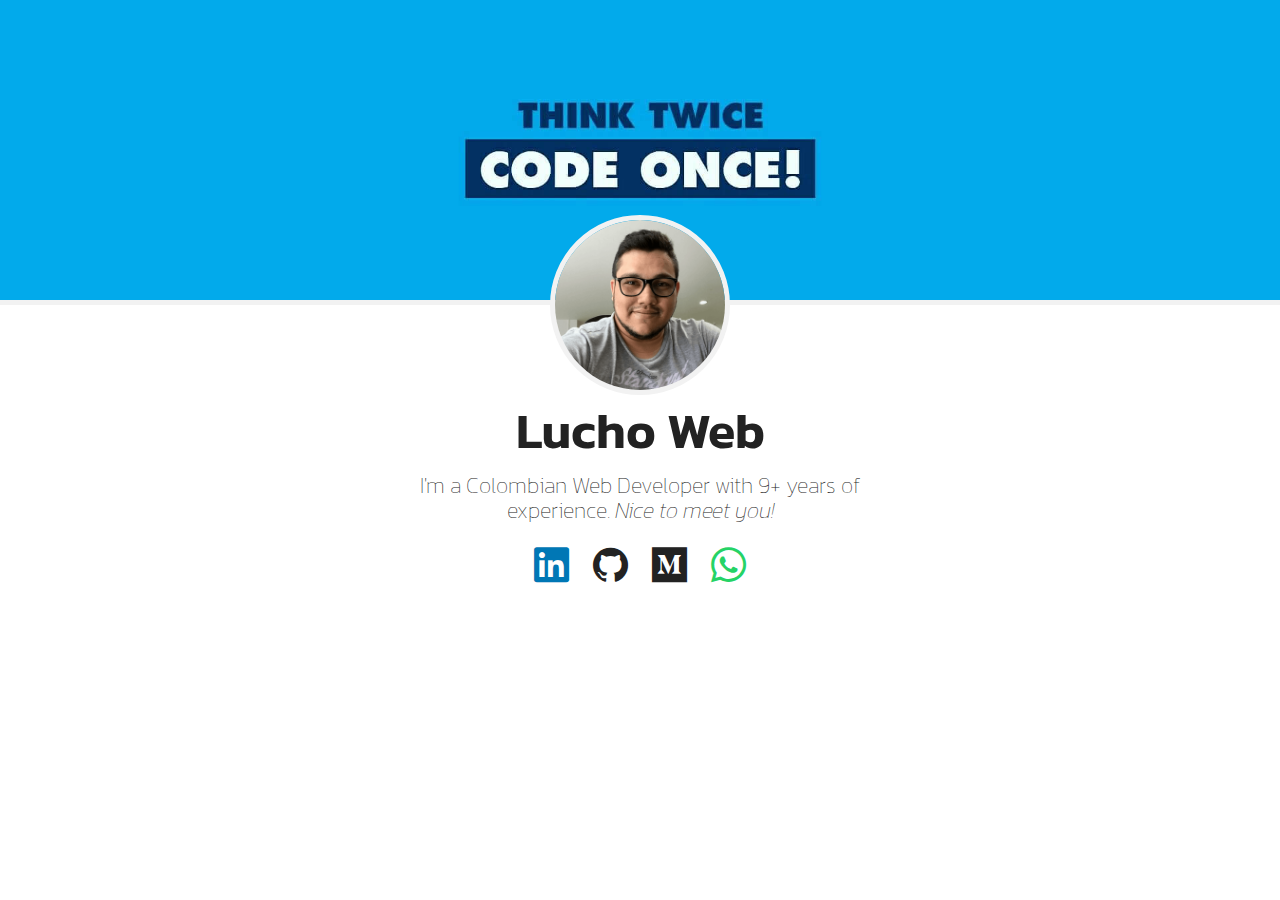
<file: index.html>
<!doctype html>
<html lang="en">
<head>
	<meta charset="UTF-8">
	<meta name="viewport"
				content="width=device-width, user-scalable=no, initial-scale=1.0, maximum-scale=1.0, minimum-scale=1.0">
	<meta http-equiv="X-UA-Compatible" content="ie=edge">
	<link rel="icon" type="image/vnd.microsoft.icon" href="favicon.ico">
	<title>Lucho Web</title>
	<link rel="preconnect" href="https://fonts.gstatic.com">
	<link href="https://fonts.googleapis.com/css2?family=Kanit:wght@100;600&display=swap" rel="stylesheet">
	<link rel="stylesheet" href="css/style.css">
</head>
<body>
	<header>
		<div class="cover"></div>
		<figure class="photo">
			<img src="images/me.png" alt="profile photo" class="photo__image">
		</figure>
	</header>

	<div class="container">
		<section class="profile">
			<h1 class="profile__name">
				Lucho Web
			</h1>
			<p class="profile__intro">
				I'm a Colombian Web Developer with 9+ years of experience. <em>Nice to meet you!</em>
			</p>

			<ul class="profile__contact">
				<li class="contact__item">
					<a href="https://www.linkedin.com/in/luchowebco" class="link" target="_blank" rel=”noopener”>
						<i class="icon icon-linkedin"></i>
					</a>
				</li>
				<li class="contact__item">
					<a href="https://github.com/luchoweb" class="link" rel=”noopener”>
						<i class="icon icon-github"></i>
					</a>
				</li>
				<li class="contact__item">
					<a href="https://luchoweb.medium.com/" class="link" rel=”noopener”>
						<i class="icon icon-medium"></i>
					</a>
				</li>
				<li class="contact__item">
					<a href="https://wa.me/573057863874?text=Hola" class="link" rel=”noopener”>
						<i class="icon icon-whatsapp"></i>
					</a>
				</li>
			</ul>
		</section>
	</div>
</body>
</html>
</file>
<file: css/style.css>
@font-face {
    font-family: 'icomoon';
    src:  url('../icons/icomoon.eot?1l697r');
    src:  url('../icons/icomoon.eot?1l697r#iefix') format('embedded-opentype'),
    url('../icons/icomoon.ttf?1l697r') format('truetype'),
    url('../icons/icomoon.woff?1l697r') format('woff'),
    url('../icons/icomoon.svg?1l697r#icomoon') format('svg');
    font-weight: normal;
    font-style: normal;
    font-display: block;
}

body {
    background-color: white;
    color: #222;
    font-family: 'Kanit', sans-serif;
    font-size: 16px;
    font-weight: 100;
    margin: 0;
    padding: 0;
}

body * {
    box-sizing: content-box;
    margin: 0;
    padding: 0;
}

[class^="icon-"], [class*=" icon-"] {
    /* use !important to prevent issues with browser extensions that change fonts */
    font-family: 'icomoon' !important;
    speak: never;
    font-style: normal;
    font-weight: normal;
    font-variant: normal;
    text-transform: none;
    line-height: 1;

    /* Better Font Rendering =========== */
    -webkit-font-smoothing: antialiased;
    -moz-osx-font-smoothing: grayscale;
}

.icon-bootstrap:before {
    content: "\e900";
    color: #563d7c;
}
.icon-css3:before {
    content: "\e901";
    color: #1572b6;
}
.icon-docker:before {
    content: "\e902";
    color: #1488c6;
}
.icon-git:before {
    content: "\e903";
    color: #f05032;
}
.icon-github:before {
    content: "\e904";
    color: #222;
}
.icon-gmail:before {
    content: "\e905";
    color: #d14836;
}
.icon-html5:before {
    content: "\e906";
    color: #e34f26;
}
.icon-javascript:before {
    content: "\e907";
    color: #f7df1e;
}
.icon-jenkins:before {
    content: "\e908";
    color: #d24939;
}
.icon-laravel:before {
    content: "\e909";
    color: #ff2d20;
}
.icon-linkedin:before {
    content: "\e90a";
    color: #0077b5;
}
.icon-medium:before {
    content: "\e90b";
    color: #222;
}
.icon-mysql:before {
    content: "\e90c";
    color: #4479a1;
}
.icon-node-js:before {
    content: "\e90d";
    color: #393;
}
.icon-npm:before {
    content: "\e90e";
    color: #cb3837;
}
.icon-php:before {
    content: "\e90f";
    color: #777bb4;
}
.icon-postman:before {
    content: "\e910";
    color: #ff6c37;
}
.icon-react:before {
    content: "\e911";
    color: #61dafb;
}
.icon-sass:before {
    content: "\e912";
    color: #c69;
}
.icon-typescript:before {
    content: "\e913";
    color: #007acc;
}
.icon-vue-js:before {
    content: "\e914";
    color: #4fc08d;
}
.icon-whatsapp:before {
    content: "\e915";
    color: #25d366;
}
.icon-wordpress:before {
    content: "\e916";
    color: #21759b;
}

a {
    text-decoration: none;
}

h1, h2, h3, h4, h5, b, strong {
    font-weight: 600;
}

.container {
    margin: 0 auto;
    width: 500px;
}

header {
    position: relative;
}

.cover {
    background-image: url(../images/cover.jpg);
    background-position: center center;
    background-repeat: no-repeat;
    background-size: cover;
    border-bottom: 5px solid #f2f2f2;
    display: block;
    height: 300px;
    width: 100%;
}

.photo {
    bottom: -6rem;
    left: 0;
    right: 0;
    overflow: hidden;
    position: absolute;
    text-align: center;
    width: 100%;
}
.photo__image {
    border: 5px solid #f2f2f2;
    border-radius: 50%;
    height: 170px;
    width: 170px;
}

.profile {
    padding-top: 5.5rem;
    text-align: center;
}

.profile__name {
    font-size: 50px;
    margin-bottom: .4rem;
}
.profile__intro {
    font-size: 22px;
    line-height: 1.1em;
    margin-bottom: 1.5rem;
}
.profile__contact {
    align-items: center;
    display: flex;
    justify-content: center;
    list-style: none;
    margin: 0;
    padding: 0;
}
.contact__item {
    margin-right: 1.5rem;
}
.contact__item:last-child {
    margin-right: 0;
}
.contact__item .icon {
    font-size: 35px;
}
.contact__item .icon:hover {
    opacity: .8;
}

@media (max-width: 499px) {
    .container {
        width: 90%;
    }

    .cover {
        background-size: 200%;
        height: 250px;
    }
}
</file>
